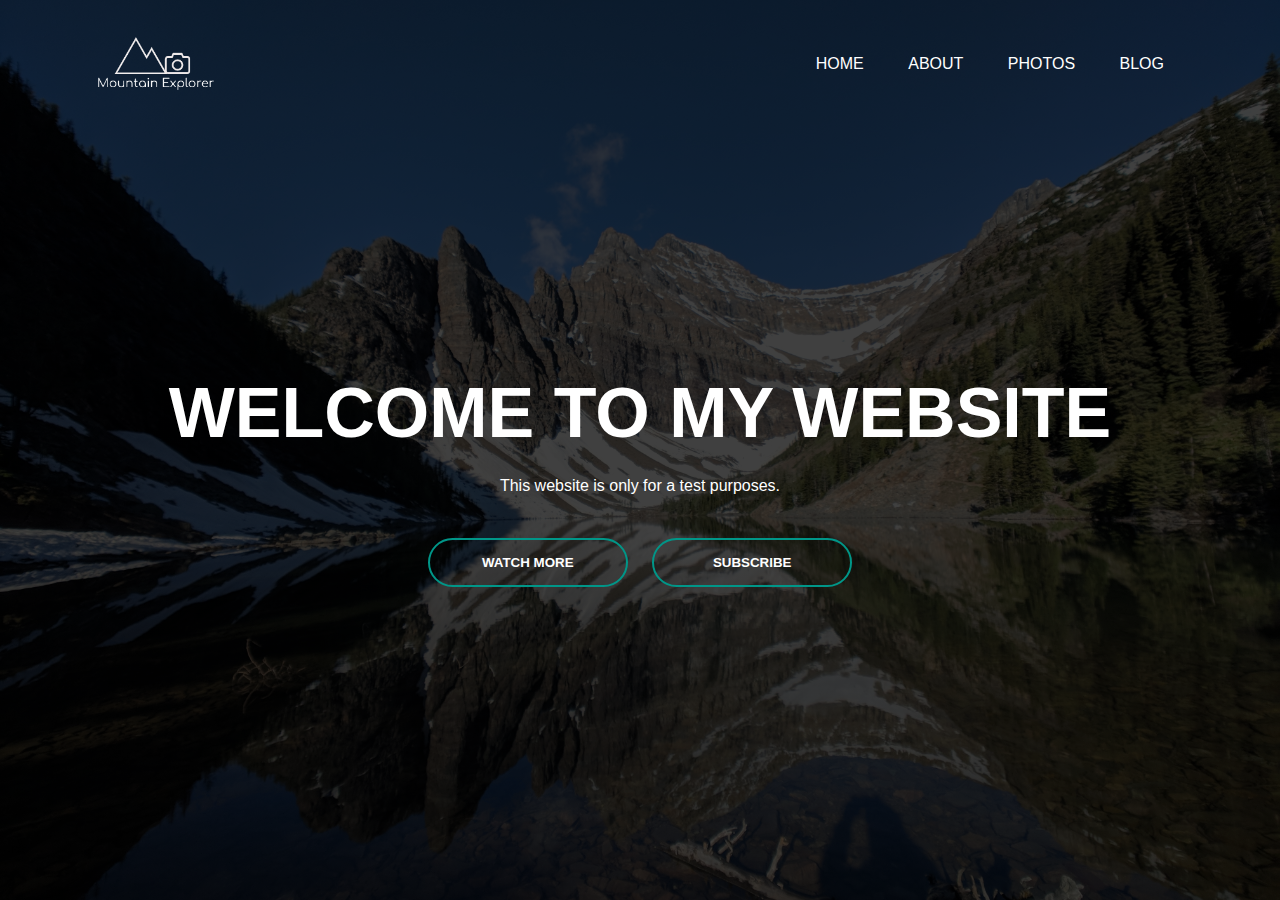
<file: basicWebTemplate/index.html>
<!DOCTYPE html>
<!--
  Name: Ji-Yeong Kim
  Date Created: January 16, 2023
  -->
  <html lang="en">
    <head>
        <meta charset="utf-8">
        <meta name="viewport" content="width=device-width, initial-scale=1, shrink-to-fit=no">
        <title>How to make a website</title>
        <link rel="stylesheet" href="style.css">

   

    </head>
    <body>
        <div class="banner">
            <div class="navbar">
                <img src="logoMountain2.png" class="logo">
                <ul>
                    <li><a href="#">Home</a></li>
                    <li><a href="#">About</a></li>
                    <li><a href="#">Photos</a></li>
                    <li><a href="#">Blog</a></li>
                </ul>
            </div>

        <div class="content">
            <h1>WELCOME TO MY WEBSITE</h1>
            <P>This website is only for a test purposes.</P>
            <div>
                <button type="button"><span></span>WATCH MORE</button>
                <button type="button"><span></span>SUBSCRIBE</button>
            </div>
        </div>
        </div>
        
    </body>
</html>
</file>
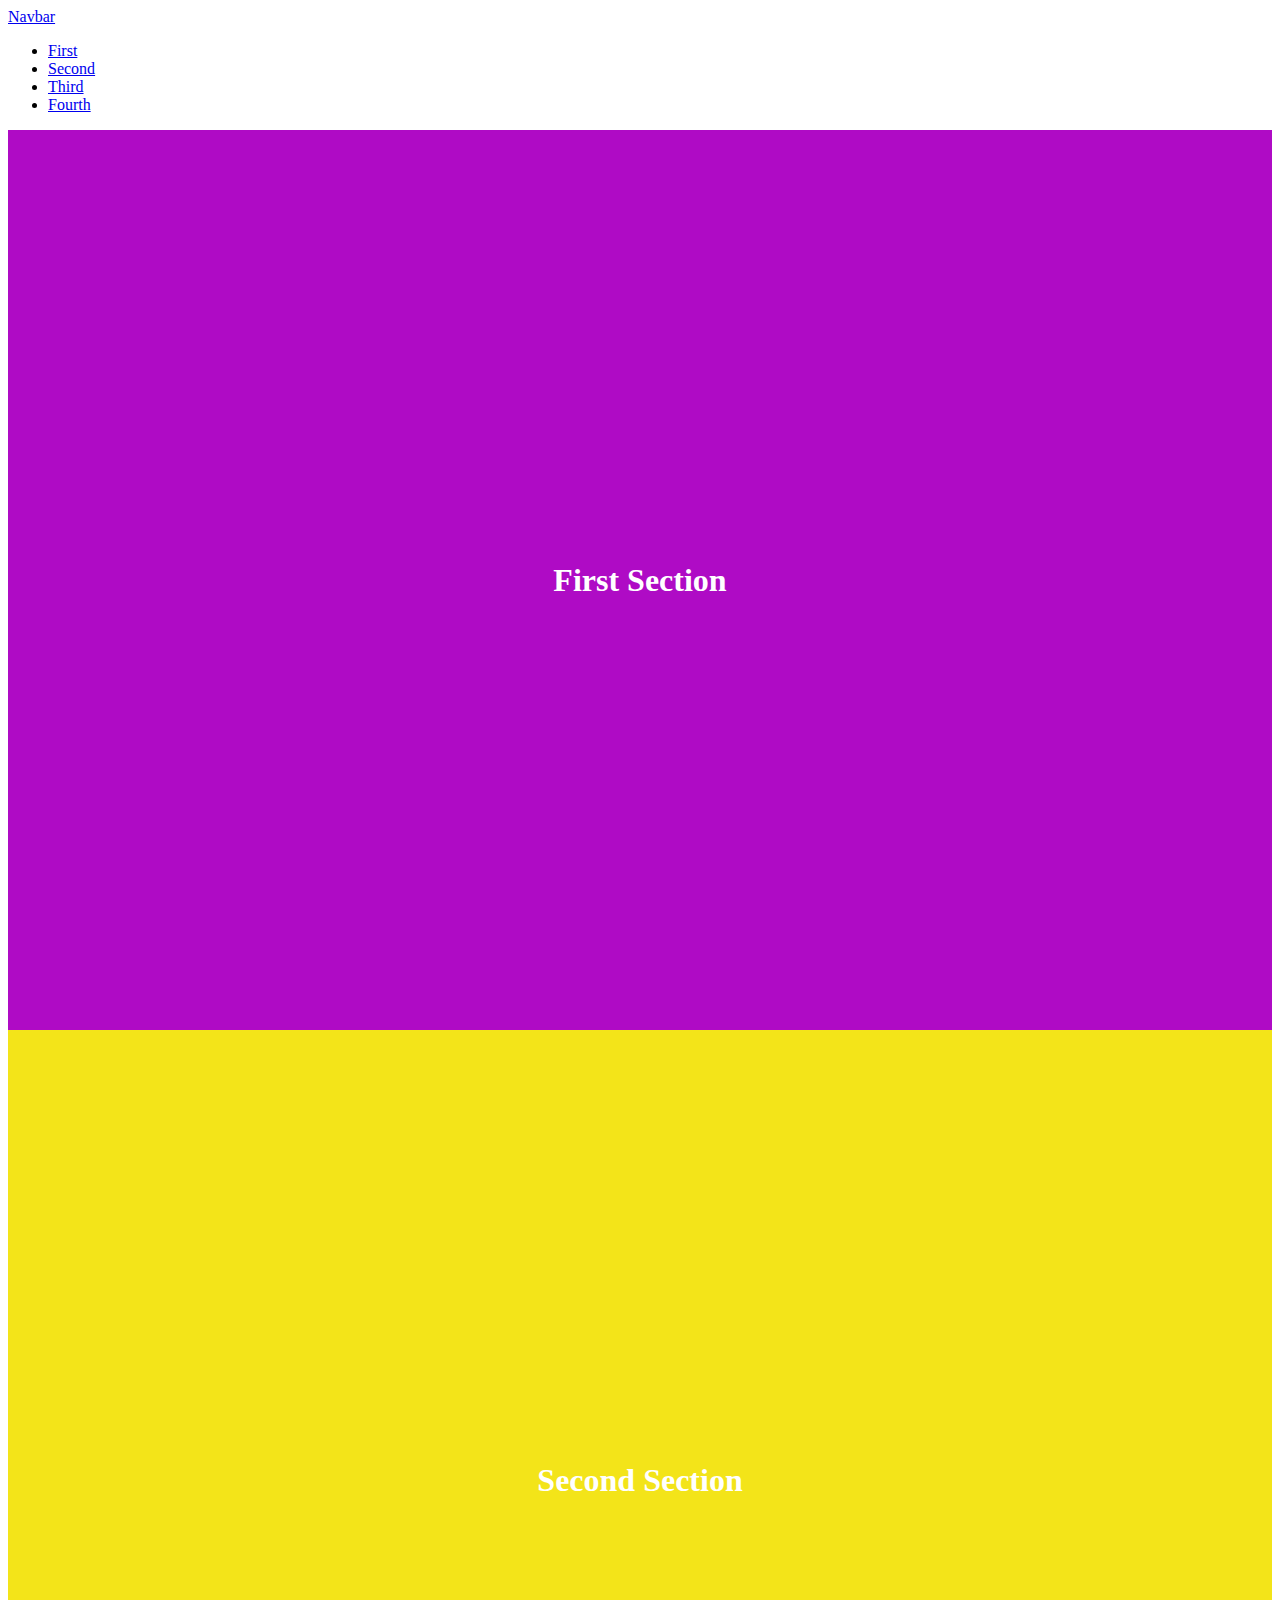
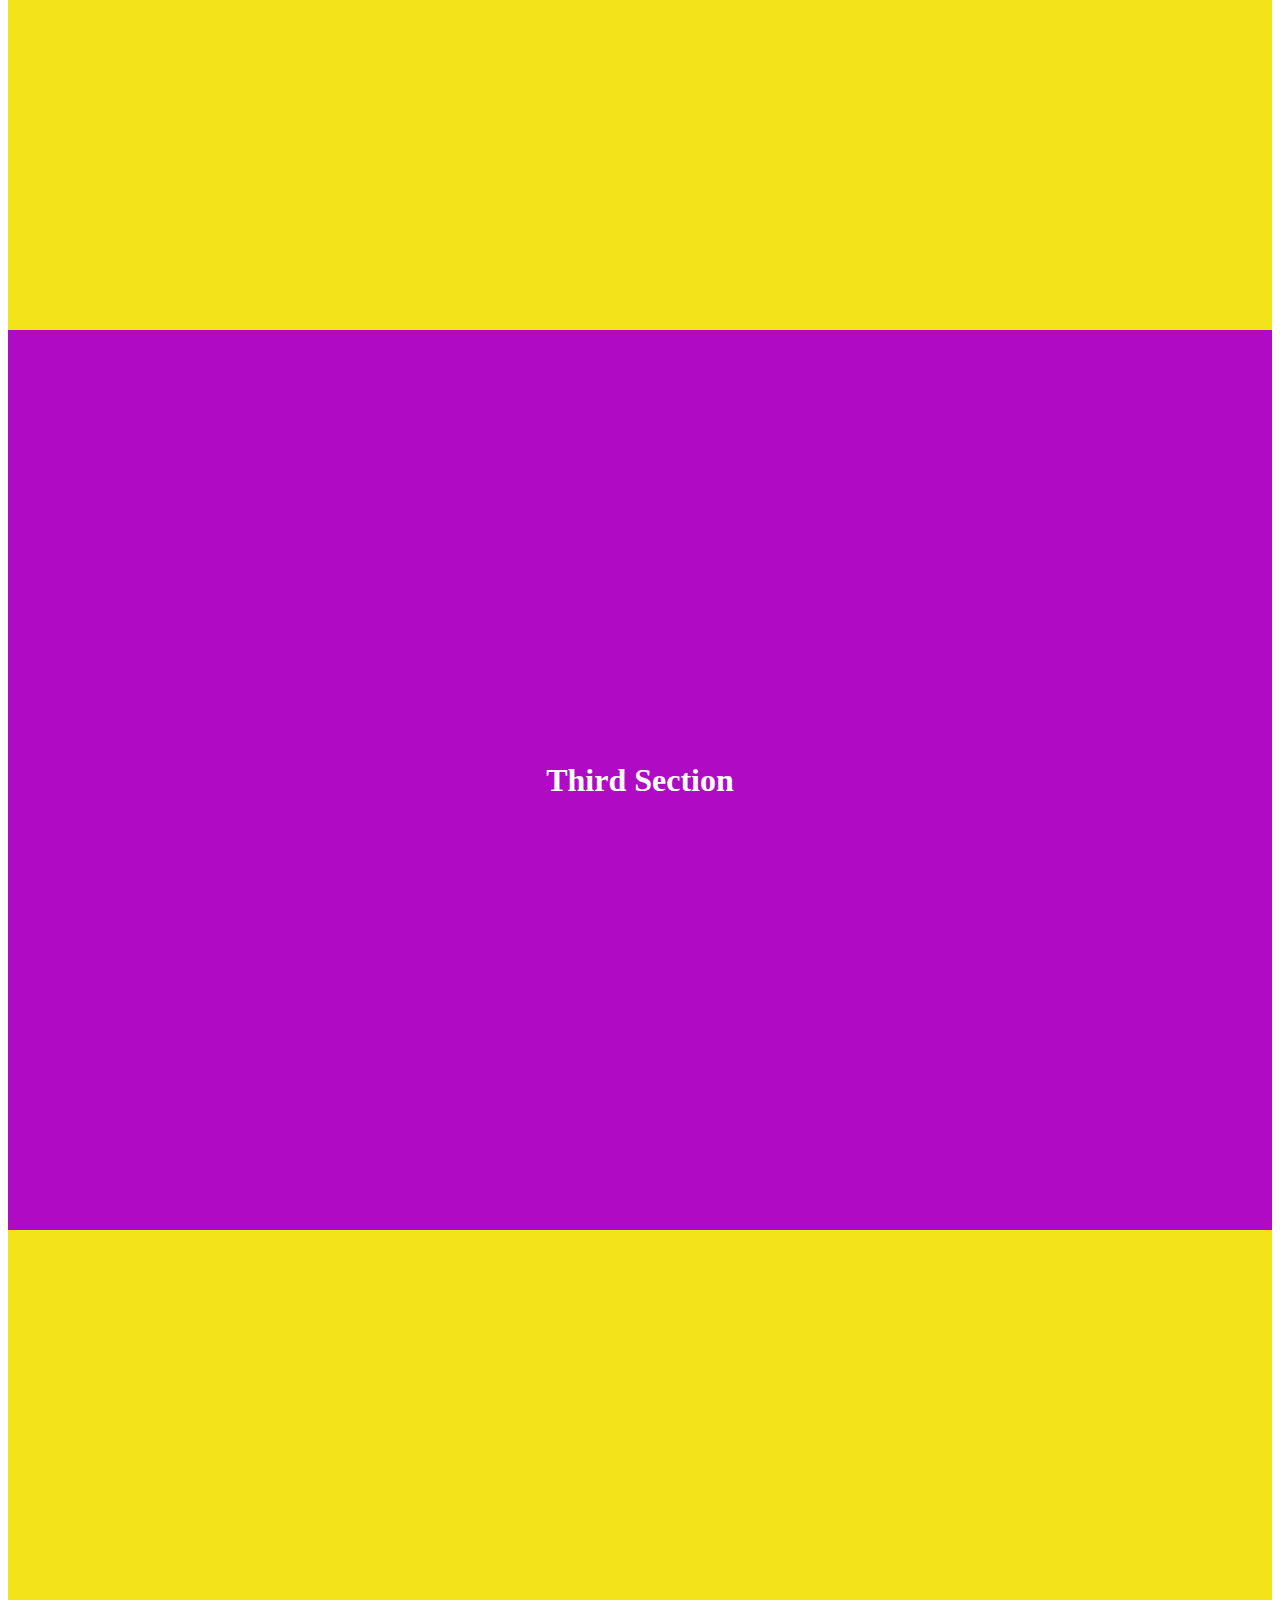
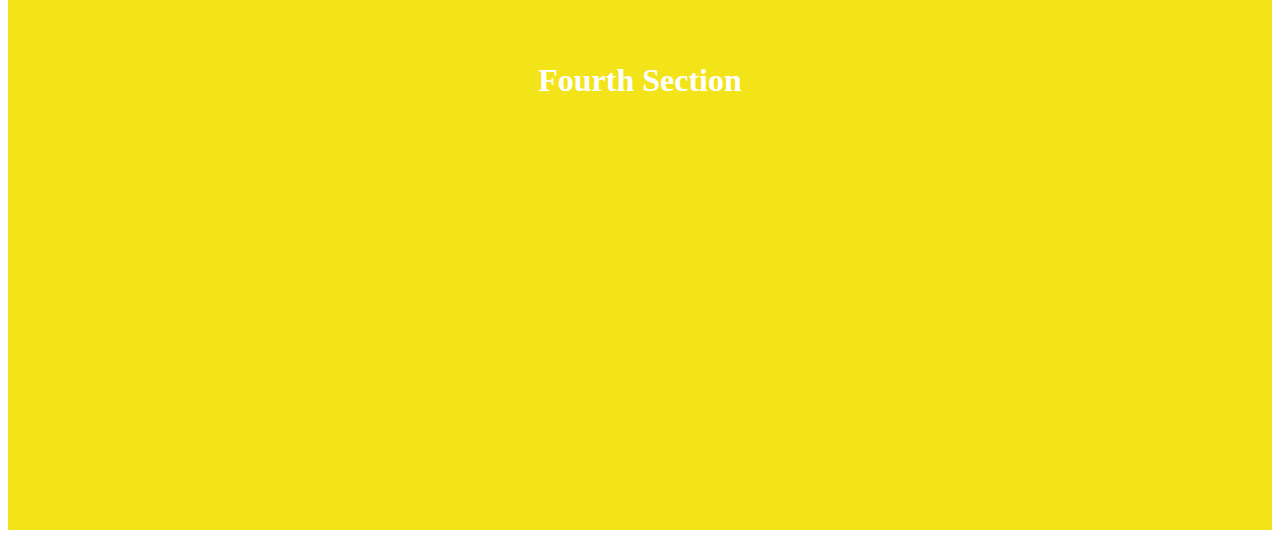
<file: navbarSelectorScrolling/index.html>
<!DOCTYPE html>
<html lang="en">
<head>
    <meta charset="UTF-8">
    <meta http-equiv="X-UA-Compatible" content="IE=edge">
    <meta name="viewport" content="width=device-width, initial-scale=1.0">
    <!-- Bootstrap 5.0.1 -->
    <link
      href="https://cdn.jsdelivr.net/npm/bootstrap@5.0.1/dist/css/bootstrap.min.css"
      rel="stylesheet"
      integrity="sha384-+0n0xVW2eSR5OomGNYDnhzAbDsOXxcvSN1TPprVMTNDbiYZCxYbOOl7+AMvyTG2x"
      crossorigin="anonymous"
    />

    <link rel="stylesheet" href="style.css" />

    <title>NavBarScrollingTest</title>
</head>
<body>

    <nav id="navbar-example2" class="navbar bg-body-tertiary sticky-top bg-light px-3 mb-3">
      <div class="container">
        <a class="navbar-brand" href="#">Navbar</a>
        <ul class="nav">
          <li class="nav-item">
            <a class="nav-link" href="#firstsection">First</a>
          </li>
          <li class="nav-item">
            <a class="nav-link" href="#secondsection">Second</a>
          </li>
          <li class="nav-item">
            <a class="nav-link" href="#thirdsection">Third</a>
          </li>
          <li class="nav-item">
            <a class="nav-link" href="#fourthsection">Fourth</a>
          </li>
        </ul>
        </div>
      </nav>

      <!-- Scroll Spy Main content -->
      <main data-bs-spy="scroll" 
        data-bs-target="#navbar-example2" 
        data-bs-root-margin="0px 0px -40%" 
        data-bs-smooth-scroll="true" 
        class="scrollspy-example" 
        tabindex="0">

        <!-- First Section -->
        <section id="firstsection" class="section">
          <h1>First Section</h1>
        </section>
        <!-- Second Section -->
        <section id="secondsection" class="section">
          <h1>Second Section</h1>
        </section>
        <!-- Third Section -->
        <section id="thirdsection" class="section">
          <h1>Third Section</h1>
        </section>
        <!-- Fourth Section -->
        <section id="fourthsection" class="section">
          <h1>Fourth Section</h1>
        </section>

    </main>

    <!-- Bootstrap Script -->
    <script
      src="https://cdn.jsdelivr.net/npm/bootstrap@5.0.1/dist/js/bootstrap.bundle.min.js"
      integrity="sha384-gtEjrD/SeCtmISkJkNUaaKMoLD0//ElJ19smozuHV6z3Iehds+3Ulb9Bn9Plx0x4"
      crossorigin="anonymous">
    </script>
</body>
</html>
</file>
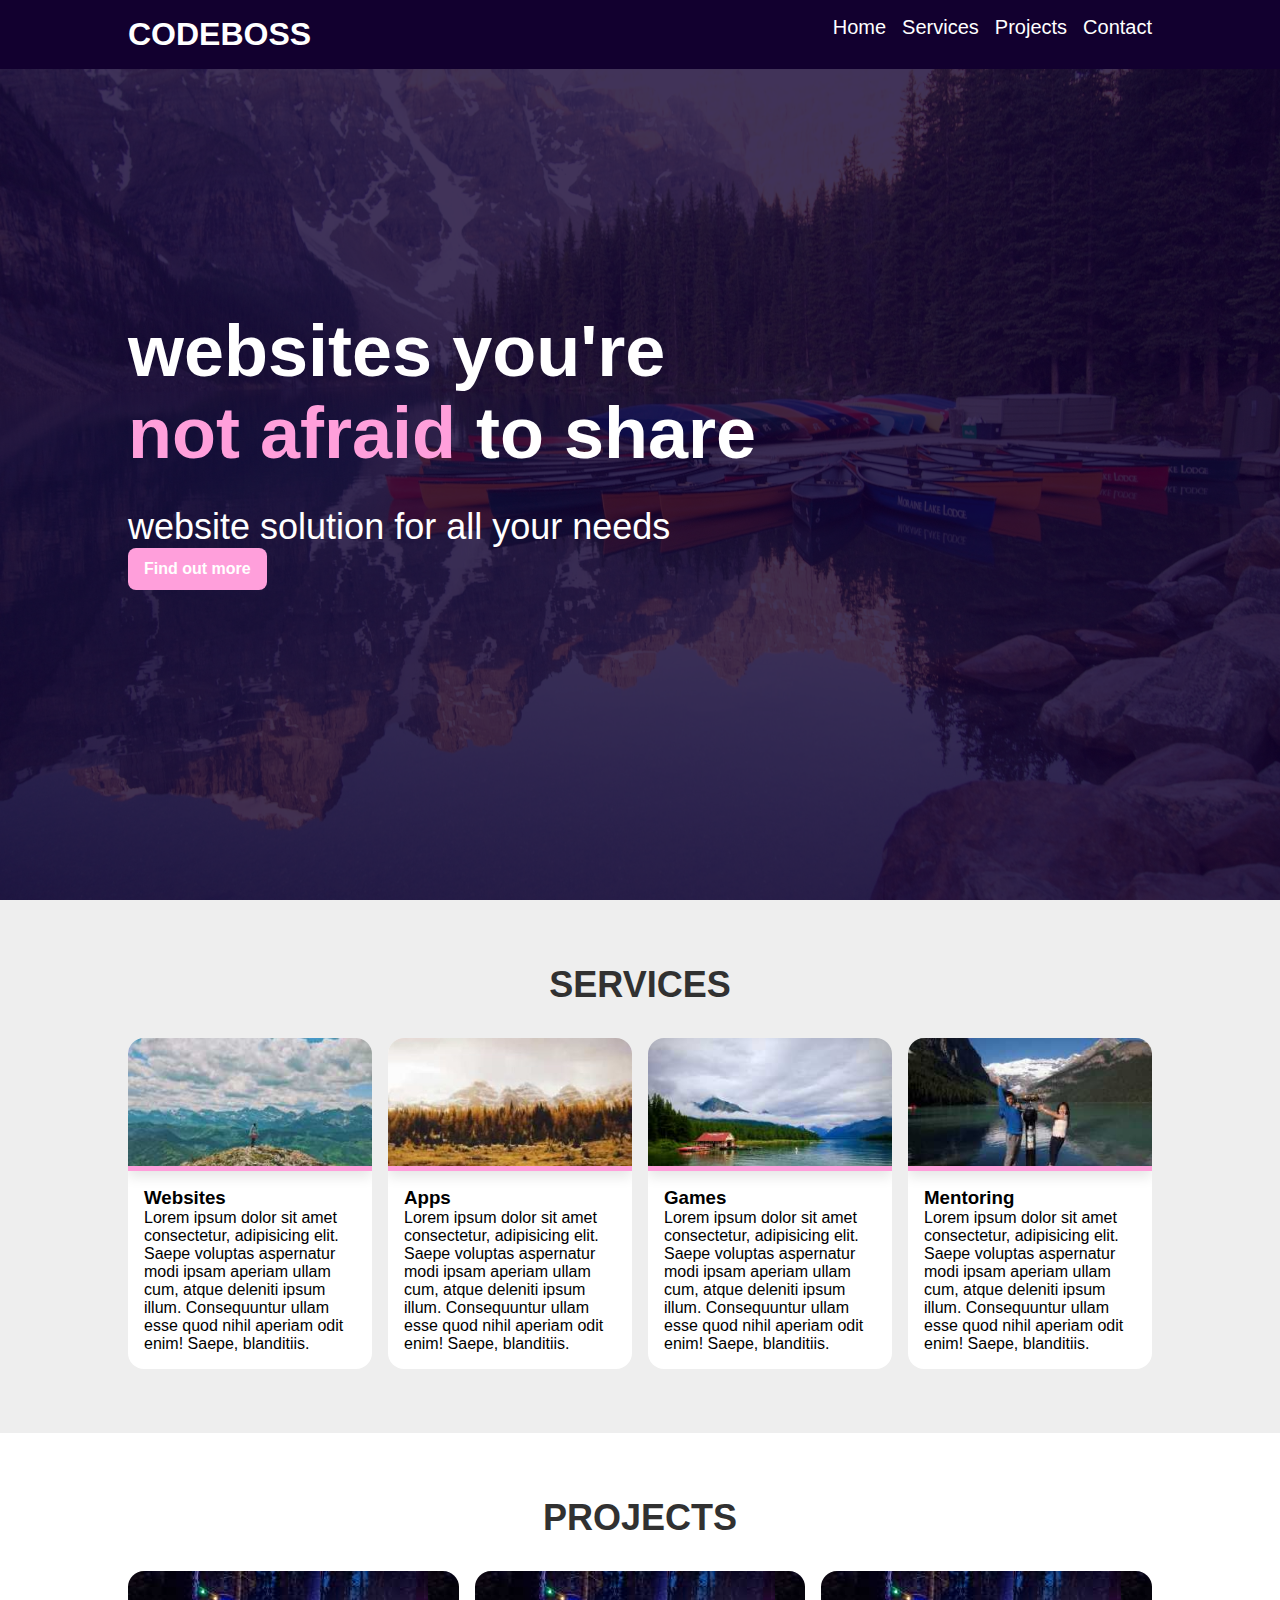
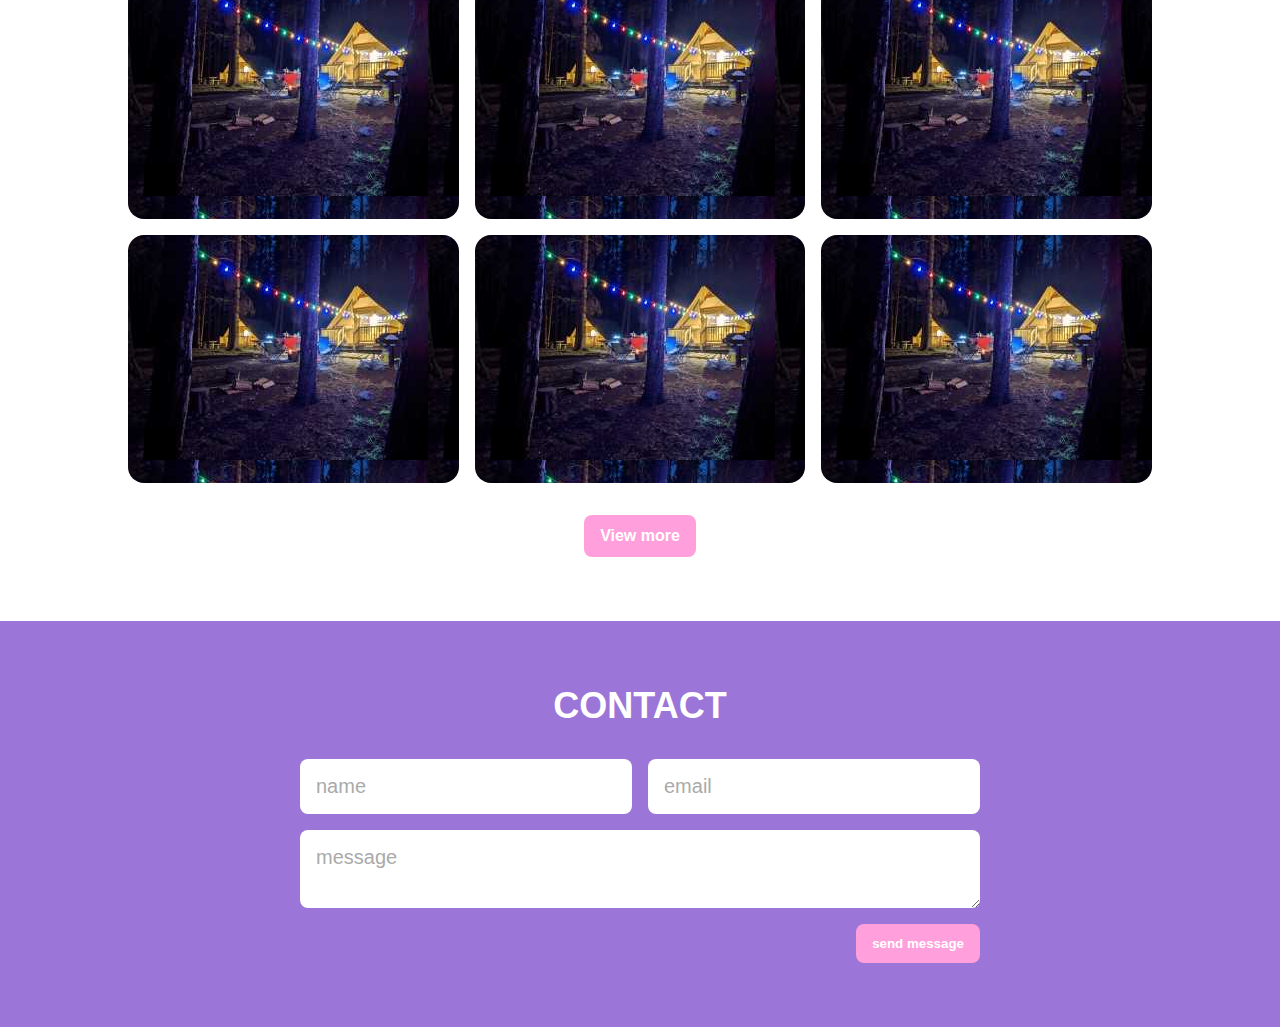
<file: website-portfolio/index.html>
<!DOCTYPE html>
<html lang="en">
<head>
    <meta charset="UTF-8">
    <meta http-equiv="X-UA-Compatible" content="IE=edge">
    <meta name="viewport" content="width=device-width, initial-scale=1.0">
    <title>Code Boss</title>

    <link rel="preconnect" href="https://fonts.googleapis.com">
<link rel="preconnect" href="https://fonts.gstatic.com" crossorigin>
<link href="https://fonts.googleapis.com/css2?family=Fira+Sans:ital,wght@0,400;0,600;0,700;0,900;1,600&display=swap" rel="stylesheet">

<link rel="stylesheet" href="./assets/css/main.css" />
</head>
<body>
    <header class="is-scrolling">
        <div class="container">
            <h2><span>code</span>boss</h2>
            <nav>
                <a href="#">Home</a>
                <a href="#">Services</a>
                <a href="#">Projects</a>
                <a href="#">Contact</a>
            </nav>
            <!-- The Hamburger Menu -->
            <button class="hamburger">
                <div class="bar"></div>
            </button>
        </div>
    </header>
    <nav class="mobile-nav">
        <a href="#">Home</a>
        <a href="#">Services</a>
        <a href="#">Projects</a>
        <a href="#">Contact</a>
    </nav>
    <main>
        <section class="banner">
            <div class="container">
                <h1>
                    websites you're <br class="hide-mob" />
                    <span>not afraid</span> to share
                </h1>
                <h3>website solution for all your needs</h3>
                <a href="#" class="button">Find out more</a>
            </div>
        </section>

        <section id="services" class="services">
            <div class="container">

                <h2>Services</h2>

                <div class="services-grid">
                    <div class="service">
                        <figure class="img-box">
                            <img src="./assets/images/mountain-1.jpg" alt="website service" class="img" />
                        </figure>
                        <div class="content">
                        <h3>Websites</h3>
                        <p>
                            Lorem ipsum dolor sit amet consectetur, adipisicing elit. Saepe voluptas aspernatur modi ipsam 
                            aperiam ullam cum, atque deleniti ipsum illum. Consequuntur ullam esse quod nihil aperiam odit enim! Saepe, 
                            blanditiis.
                        </p>
                    </div>
                </div>

                    <div class="service">
                        <figure class="img-box">
                            <img src="./assets/images/mountain-2.jpg" alt="apps service" class="img" />
                        </figure>
                        <div class="content">
                        <h3>Apps</h3>
                        <p>
                            Lorem ipsum dolor sit amet consectetur, adipisicing elit. Saepe voluptas aspernatur modi ipsam 
                            aperiam ullam cum, atque deleniti ipsum illum. Consequuntur ullam esse quod nihil aperiam odit enim! Saepe, 
                            blanditiis.
                        </p>
                    </div>
                </div>

                    <div class="service">
                        <figure class="img-box">
                            <img src="./assets/images/mountain-3.jpg" alt="games service" class="img" />
                        </figure>
                        <div class="content">
                        <h3>Games</h3>
                        <p>
                            Lorem ipsum dolor sit amet consectetur, adipisicing elit. Saepe voluptas aspernatur modi ipsam 
                            aperiam ullam cum, atque deleniti ipsum illum. Consequuntur ullam esse quod nihil aperiam odit enim! Saepe, 
                            blanditiis.
                        </p>
                    </div>
                </div>

                    <div class="service">
                        <figure class="img-box">
                            <img src="./assets/images/mountain-4.jpg" alt="mentoring service" class="img" />
                        </figure>
                        <div class="content">
                        <h3>Mentoring</h3>
                        <p>
                            Lorem ipsum dolor sit amet consectetur, adipisicing elit. Saepe voluptas aspernatur modi ipsam 
                            aperiam ullam cum, atque deleniti ipsum illum. Consequuntur ullam esse quod nihil aperiam odit enim! Saepe, 
                            blanditiis.
                        </p>
                    </div>
                </div>

                </div>
            </div>
        </section>

        <section class="projects" id="projects">
            <div class="container">
                <h2>Projects</h2>

                <div class="projects-grid">

                    <div class="project">
                        <div class="content">
                            <h3>Project 1</h3>
                            <p>Lorem ipsum dolor sit amet consectetur adipisicing elit. Dicta voluptates veniam dignissimos impedit
                                 earum sed ex laborum aperiam, iste doloribus?</p>
                             <a href="#" class="button">Learn more</a>    
                        </div>
                    </div>

                    <div class="project">
                        <div class="content">
                            <h3>Project 2</h3>
                            <p>Lorem ipsum dolor sit amet consectetur adipisicing elit. Dicta voluptates veniam dignissimos impedit
                                 earum sed ex laborum aperiam, iste doloribus?</p>
                             <a href="#" class="button">Learn more</a>    
                        </div>
                    </div>

                    <div class="project">
                        <div class="content">
                            <h3>Project 3</h3>
                            <p>Lorem ipsum dolor sit amet consectetur adipisicing elit. Dicta voluptates veniam dignissimos impedit
                                 earum sed ex laborum aperiam, iste doloribus?</p>
                             <a href="#" class="button">Learn more</a>    
                        </div>
                    </div>

                    <div class="project">
                        <div class="content">
                            <h3>Project 4</h3>
                            <p>Lorem ipsum dolor sit amet consectetur adipisicing elit. Dicta voluptates veniam dignissimos impedit
                                 earum sed ex laborum aperiam, iste doloribus?</p>
                             <a href="#" class="button">Learn more</a>    
                        </div>
                    </div>

                    <div class="project">
                        <div class="content">
                            <h3>Project 5</h3>
                            <p>Lorem ipsum dolor sit amet consectetur adipisicing elit. Dicta voluptates veniam dignissimos impedit
                                 earum sed ex laborum aperiam, iste doloribus?</p>
                             <a href="#" class="button">Learn more</a>    
                        </div>
                    </div>

                    <div class="project">
                        <div class="content">
                            <h3>Project 6</h3>
                            <p>Lorem ipsum dolor sit amet consectetur adipisicing elit. Dicta voluptates veniam dignissimos impedit
                                 earum sed ex laborum aperiam, iste doloribus?</p>
                             <a href="#" class="button">Learn more</a>    
                        </div>
                    </div>

                </div>
                <div class="center">
                    <a href="#" class="button">View more</a>
                </div>
            </div>
        </section>

        <section class="contact" id="contact">
            <div class="container">
                <h2>Contact</h2>

                <form>
                   <div class="form-grid">
                    <input type="text" name="name" id="name" placeholder="name" class="form-element" />
                    <input type="email" name="email" id="email" placeholder="email" class="form-element" />
                    <textarea name="message" id="message" placeholder="message" class="form-area"></textarea>
                    </div>
                    <div class="right-align"> 
                   <input type="submit" value="send message" class="button">
                </div>
                </form>
            </div>
        </section>
    </main>
    <script src="./assets/js/main.js"></script>
</body>
</html>
</file>
<file: basicWebTemplate/style.css>
*{
    margin: 0;
    padding: 0;
    font-family: sans-serif;
}
.banner{
    width: 100%;
    height: 100vh;
    background-image: linear-gradient(rgba(0,0,0,0.75),rgba(0,0,0,0.75)),url(lakeAgnes.jpg);
    background-size: cover;
    background-position: center;
}
.navbar{
    width: 85%;
    margin: auto;
    padding: 35px 0;
    display: flex;
    align-items: center;
    justify-content: space-between;
}
.logo{
    width: 120px;
    cursor: pointer;
}
.navbar ul li{
    list-style: none;
    display: inline-block;
    margin: 0 20px;
    position: relative;
}
.navbar ul li a{
    text-decoration: none;
    color: #fff;
    text-transform: uppercase;
}
.navbar ul li::after{
    content: '';
    height: 3px;
    width: 0;
    background: #009688;
    position: absolute;
    left: 0;
    bottom: -10px;
    transition: 0.5s;
}
.navbar ul li:hover:after{
    width: 100%;
}
.content{
    width: 100%;
    position: absolute;
    top: 50%;
    transform: translateY(-50%);
    text-align: center;
    color: #fff;
}
.content h1{
    font-size: 70px;
    margin-top: 80px;
}
.content p{
    margin: 20px auto;
    font-weight: 100;
    line-height: 25px;
}
button{
    width: 200px;
    padding: 15px 0;
    text-align: center;
    margin: 20px 10px;
    border-radius: 25px;
    font-weight: bold;
    border: 2px solid #009688;
    background: transparent;
    color: #fff;
    cursor: pointer;
    position: relative;
    overflow: hidden;
}

span{
    background: #009688;
    height: 100%;
    width: 0;
    border-radius: 25px;
    position: absolute;
    left: 0;
    bottom: 0;
    z-index: -1;
    transition: 0.5s;
}

button:hover span{
    width: 100%;
}

button:hover{
    border: none;
}
</file>
<file: navbarSelectorScrolling/style.css>
.section {
    width: 100%;
    height: 100vh;
    display: flex;
    align-items: center;
    justify-content: center;
    color: #fff;
}

.section:nth-child(odd) {
    background: #af0bc5;
}

.section:nth-child(even) {
    background: #f3e419;
}
</file>
<file: website-portfolio/assets/css/main.css>
* {
  margin: 0;
  padding: 0;
  box-sizing: border-box;
  font-family: "Fira Sanss", sans-serif;
}

.container {
  width: 100%;
  max-width: 1600px;
  margin: 0 auto;
  padding-left: 128px;
  padding-right: 128px;
}
@media (max-width: 1024px) {
  .container {
    padding-left: 64px;
    padding-right: 64px;
  }
}
@media (max-width: 767px) {
  .container {
    padding-left: 32px;
    padding-right: 32px;
  }
}

.hamburger {
  position: relative;
  display: block;
  width: 35px;
  cursor: pointer;
  appearance: none;
  background: none;
  outline: none;
  border: none;
}

.hamburger .bar, .hamburger:after, .hamburger:before {
  content: "";
  display: block;
  width: 100%;
  height: 5px;
  background-color: #FFF;
  margin: 6px 0px;
  transition: 0.4s;
}

.hamburger.is-active:before {
  transform: rotate(-45deg) translate(-8px, 6px);
}

.hamburger.is-active:after {
  transform: rotate(45deg) translate(-9px, -8px);
}

.hamburger.is-active .bar {
  opacity: 0;
}

.mobile-nav {
  position: fixed;
  top: 0;
  left: 100%;
  width: 100%;
  min-height: 100vh;
  display: block;
  z-index: 98;
  background-color: #12002F;
  padding-top: 120px;
  transition: 0.4s;
}

.mobile-nav.is-active {
  left: 0;
}

.mobile-nav a {
  display: block;
  width: 100%;
  max-width: 200px;
  margin: 0 auto 16px;
  text-align: center;
  padding: 12px 16px;
  background-color: #1f103F;
  color: #FFF;
  text-decoration: none;
}

.mobile-nav a:hover {
  background-color: #24104f;
}

@media (min-width: 768px) {
  .mobile-nav {
    display: none;
  }
  .hamburger {
    display: none;
  }
}
section h2 {
  text-align: center;
  margin-bottom: 32px;
  text-transform: uppercase;
  color: #313131;
  font-size: 36px;
}

.button {
  appearance: none;
  border: none;
  outline: none;
  background: none;
  display: inline-block;
  color: #FFF;
  background-color: #FF9FDB;
  padding: 12px 16px;
  border-radius: 8px;
  text-decoration: none;
  font-weight: 700;
  cursor: pointer;
}
@media (max-width: 767px) {
  .button {
    font-size: 18px;
  }
}

img {
  max-width: 100%;
}

header {
  color: #FFF;
  position: fixed;
  top: 0;
  left: 0;
  width: 100%;
  z-index: 99;
}
header .container {
  padding-top: 32px;
  padding-bottom: 32px;
  display: flex;
  justify-content: space-between;
}
header .container h2 {
  color: inherit;
  text-transform: uppercase;
  font-size: 32px;
  font-weight: 900;
}
header .container h2 span {
  font-weight: 600;
}
header .container nav {
  display: grid;
  grid-gap: 16px;
  grid-template-columns: repeat(4, auto);
}
@media (max-width: 767px) {
  header .container nav {
    display: none;
  }
}
header .container nav a {
  color: inherit;
  font-size: 20px;
  text-decoration: none;
}
header.is-scrolling {
  background-color: #12002F;
}
header.is-scrolling .container {
  padding-top: 16px;
  padding-bottom: 16px;
}

main section.banner {
  color: #FFF;
  position: relative;
  min-height: 100vh;
  display: flex;
  align-items: center;
  background-image: url("../images/header.jpg");
  background-position: top right;
  background-size: cover;
}
main section.banner:after {
  content: "";
  display: block;
  position: absolute;
  top: 0;
  left: 0;
  right: 0;
  bottom: 0;
  z-index: 0;
  background-color: #12002F;
  opacity: 0.8;
}
main section.banner .container {
  position: relative;
  z-index: 1;
}
main section.banner .container h1 {
  font-size: 72px;
  margin-bottom: 32px;
}
main section.banner .container h1 span {
  color: #FF9FDB;
}
@media (max-width: 767px) {
  main section.banner .container h1 {
    font-size: 32px;
  }
}
main section.banner .container h3 {
  font-size: 36px;
  font-weight: 400;
  margin-bottom: 32;
}
@media (max-width: 767px) {
  main section.banner .container h3 {
    font-size: 20px;
  }
}
main .services {
  background-color: #EEE;
}
main .services .container {
  padding-top: 64px;
  padding-bottom: 64px;
}
main .services .container .services-grid {
  display: grid;
  grid-template-columns: repeat(4, 1fr);
  grid-gap: 16px;
}
@media (max-width: 1024px) {
  main .services .container .services-grid {
    grid-template-columns: repeat(2, 1fr);
  }
}
@media (max-width: 767px) {
  main .services .container .services-grid {
    grid-template-columns: 1fr;
  }
}
main .services .container .service {
  background-color: #FFF;
  border-radius: 16px;
  overflow: hidden;
}
main .services .container .service .img-box {
  display: block;
  width: 100%;
  border-bottom: 5px solid #FF9FDB;
  box-shadow: 0px 6px 12px rgba(0, 0, 0, 0.1);
}
main .services .container .service .img-box .img {
  display: block;
  width: 100%;
  height: 128px;
  object-fit: cover;
}
main .services .container .service .content {
  padding: 16px;
}

.projects {
  padding-top: 64px;
  padding-bottom: 64px;
}
.projects .projects-grid {
  display: grid;
  grid-template-columns: repeat(3, 1fr);
  grid-gap: 16px;
  margin-bottom: 32px;
}
@media (max-width: 768px) {
  .projects .projects-grid {
    grid-template-columns: repeat(2, 1fr);
  }
}
@media (max-width: 767px) {
  .projects .projects-grid {
    grid-template-columns: 1fr;
  }
}
.projects .projects-grid .project {
  background-image: url("../images/project-img.jpg");
  border-radius: 16px;
  overflow: hidden;
  /*  This is optional if you want different images
  &:nth-child(2) {
      background-image: url(../images/project-img.jpg);
  }

  &:nth-child(2) {
      background-image: url(../images/project-img.jpg);
  }

  &:nth-child(2) {
      background-image: url(../images/project-img.jpg);
  }
  */
}
.projects .projects-grid .project .content {
  opacity: 0;
  color: #FFF;
  padding: 16px;
  background-color: rgba(64, 39, 68, 0.8);
  transition: 0.4s;
}
.projects .projects-grid .project .content h3 {
  font-size: 32px;
  margin-bottom: 16px;
}
@media (max-width: 1024px) {
  .projects .projects-grid .project .content h3 {
    font-size: 20px;
  }
}
.projects .projects-grid .project .content p {
  font-size: 18px;
  margin-bottom: 16px;
}
@media (max-width: 1024px) {
  .projects .projects-grid .project .content p {
    font-size: 16px;
  }
}
.projects .projects-grid .project:hover .content {
  opacity: 1;
}
.projects .center {
  text-align: center;
}

.contact {
  background-color: #9B75D7;
}
.contact .container {
  padding-top: 64px;
  padding-bottom: 64px;
}
.contact .container h2 {
  color: #FFF;
}
.contact .container form {
  display: block;
  margin: 0 auto;
  max-width: 680px;
}
.contact .container form .form-grid {
  display: grid;
  grid-gap: 16px;
  grid-template-columns: repeat(2, 1fr);
  margin-bottom: 16px;
}
@media (max-width: 767px) {
  .contact .container form .form-grid {
    grid-template-columns: 1fr;
  }
}
.contact .container form .form-grid .form-element, .contact .container form .form-grid .form-area {
  appearance: none;
  border: none;
  outline: none;
  background: none;
  display: block;
  width: 100%;
  background-color: #FFF;
  border-radius: 8px;
  padding: 16px;
  font-size: 20px;
  color: #313131;
}
.contact .container form .form-grid .form-element::placeholder, .contact .container form .form-grid .form-area::placeholder {
  color: #AAA;
}
.contact .container form .form-grid .form-area {
  grid-column: 1/-1;
}
.contact .container form .right-align {
  text-align: right;
}

@media (max-width: 767px) {
  .hide-mob {
    display: none;
  }
}/*# sourceMappingURL=main.css.map */
</file>
